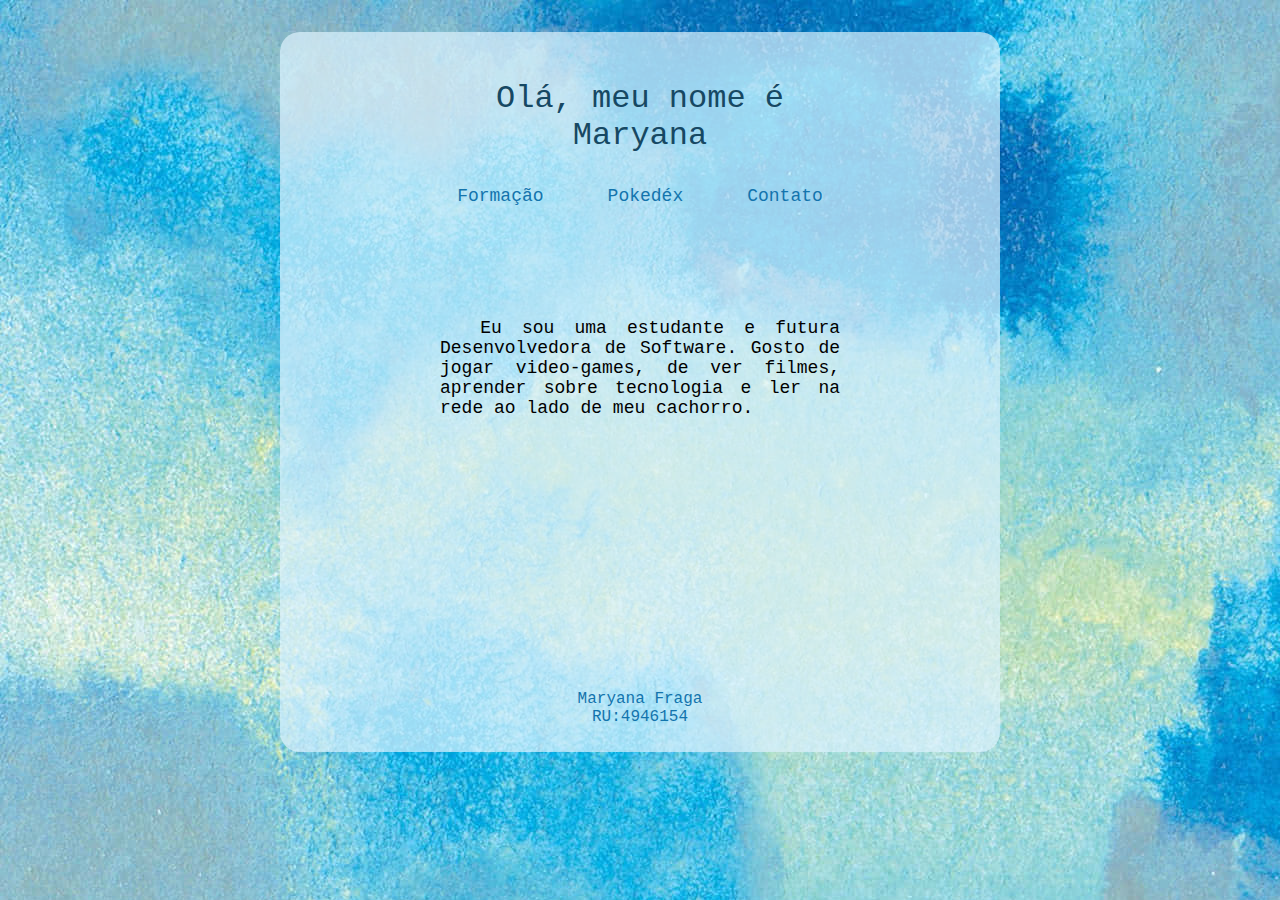
<file: index.html>
<!DOCTYPE html>
<html lang="pt-br">
    <head>
        <meta charset="UTF-8">
        <meta name="viewport" content="width=device-width, initial-scale=1.0">
        <link rel="stylesheet" href="styleIndex.css">
        <title>Portfolio</title>
    </head>

    <body>
        <div class="site"> 
            <div class="retangulo"></div>
            <header>
                <div class="saudacoes">
                    Olá, meu nome é
                    <div class="nome">Maryana</div>
                </div>
                
                
                <div class="interface-container">
                
                    <div class="links">
                        <a href="formacao.html">Formação</a>
                        <a href="pokedex.html">Pokedéx</a>
                        <a href="contato.html">Contato</a>
                    </div>

                </div>
            </header>
            
            <main>
                <p>&nbsp;&nbsp;Eu sou uma estudante e futura Desenvolvedora de Software. Gosto de jogar video-games, de ver filmes, aprender sobre tecnologia e ler na rede ao lado de meu cachorro.</p>
            </main>
            
            <footer>
                <div class="rodape">
                    <p class="nomeru">Maryana Fraga<br>RU:4946154</p>
                </div>
            </footer>

        </div><!--site-->

    </body>

</html>
</file>
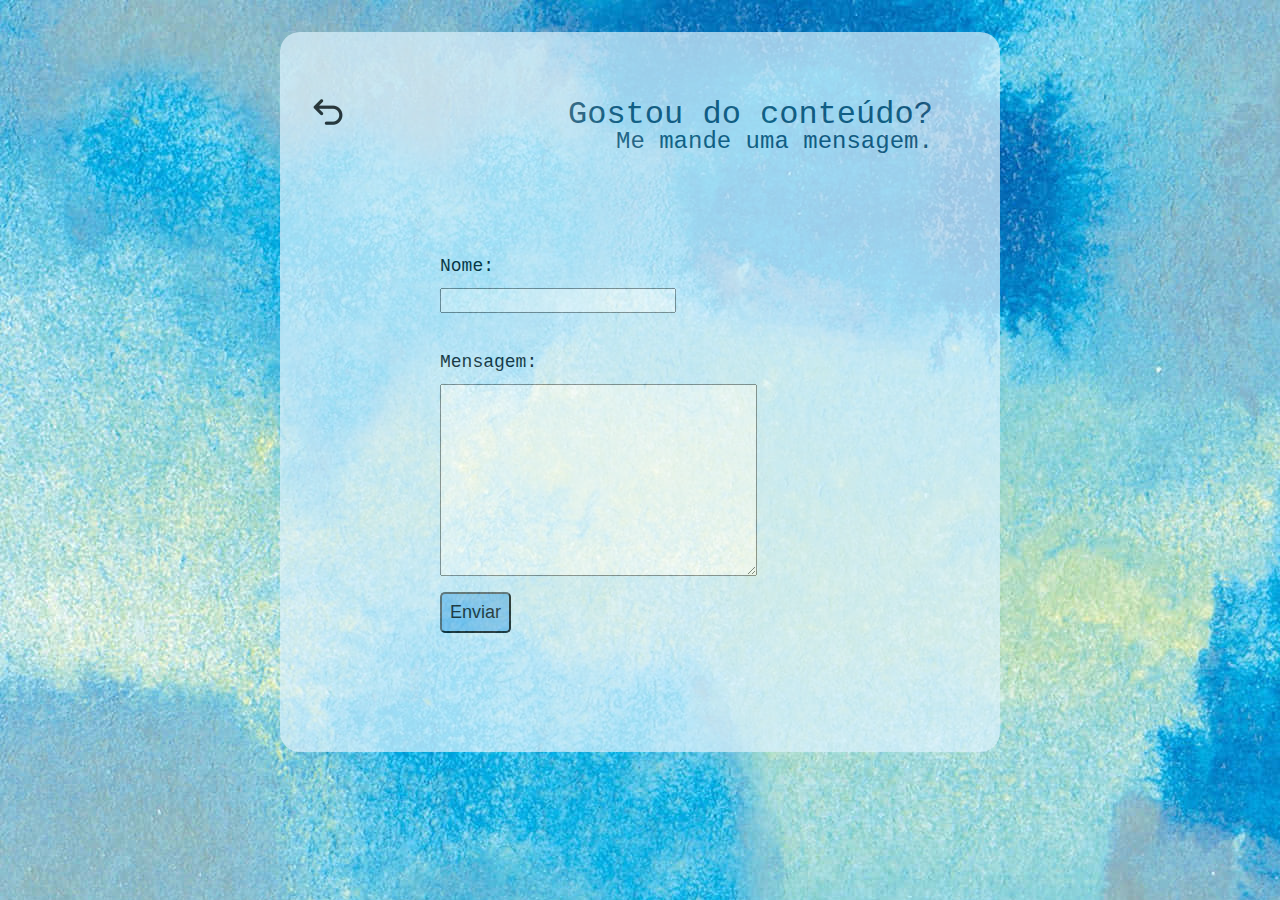
<file: contato.html>
<!DOCTYPE html>
<html lang="en">
<head>
    <meta charset="UTF-8">
    <meta name="viewport" content="width=device-width, initial-scale=1.0">
    <link rel="stylesheet" href="styleContato.css">
        <title>Contato</title>
</head>
<body>
    <div id="retangulo">
        <header>
            <a href="index.html"><img src="img/voltar.png" alt="Voltar" id="voltarButton"></a>
            <p id="titulo1">Gostou do conteúdo?</p>
            <p id="titulo2">Me mande uma mensagem.</p>
        </header>

        <body>
            <form>

                <p id="nome">Nome:</p>
                <input type="text" id="nomeTxt">
        
                <p id="mensagem">Mensagem:</p>
                <textarea name="mensagem" rows="10" cols="30"></textarea>
                
                <input type="submit" value="Enviar" id="botao">
        
            </form>
        </body>
    </div>
</body>
</html>
</file>
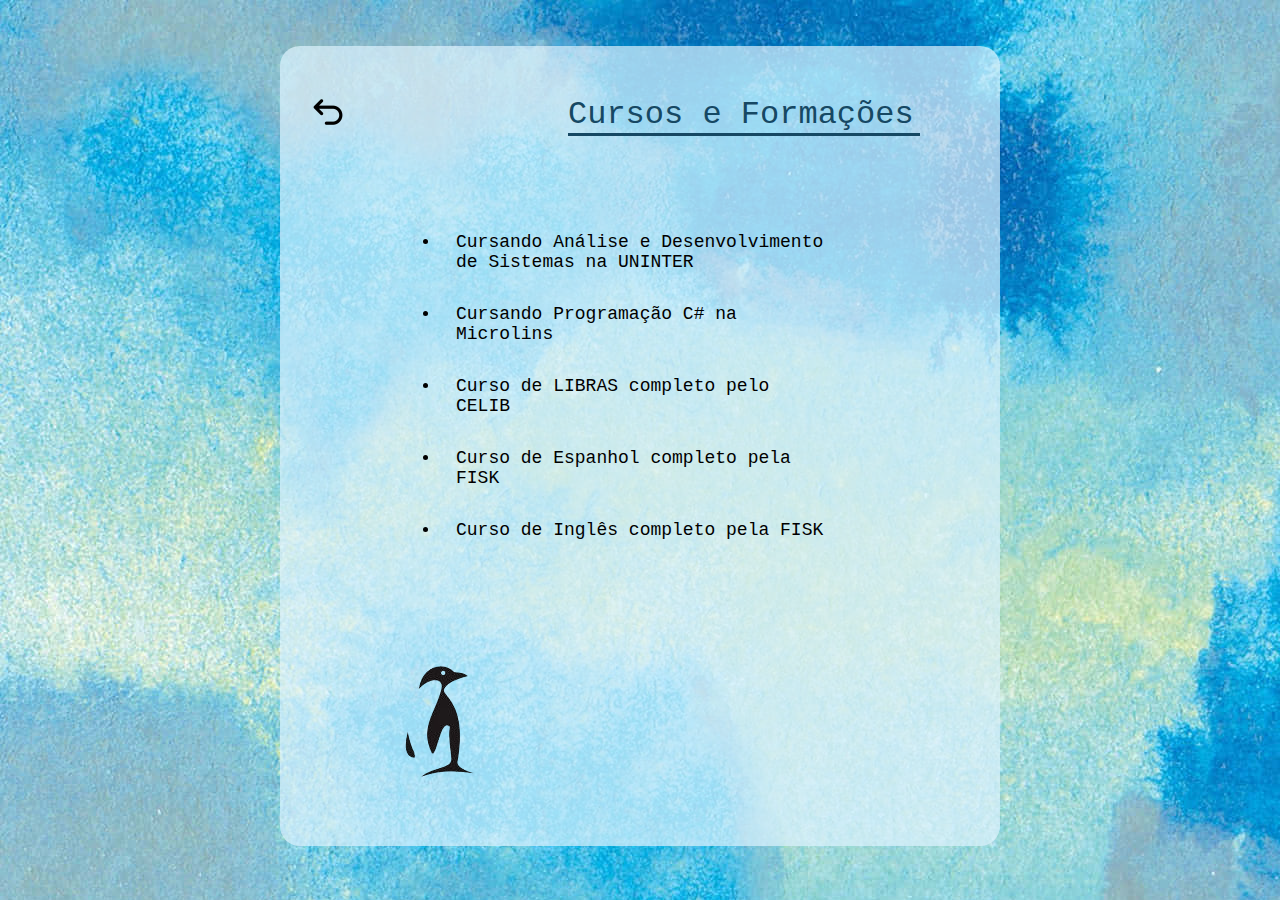
<file: formacao.html>
<!DOCTYPE html>
<html lang="pt-br">
    <head>
        <meta charset="UTF-8">
        <meta name="viewport" content="width=device-width, initial-scale=1.0">
        <link rel="stylesheet" href="styleFormacao.css">
        <title>Formação</title>
    </head>

    <body>
        <div class="site">
            <div id="retangulo"></div>
        
            <header>
                <a href="index.html"><img src="img/voltar.png" alt="Voltar" id="voltarButton"></a>
                <p>Cursos e Formações</p>
            </header>
            
            <main>
                <ul>
                    <li>Cursando Análise e Desenvolvimento de Sistemas na UNINTER</li>
                    <li>Cursando Programação C# na Microlins</li>
                    <li>Curso de LIBRAS completo pelo CELIB</li>
                    <li>Curso de Espanhol completo pela FISK</li>
                    <li>Curso de Inglês completo pela FISK</li>
                </ul>
            </main>
            
            <footer>
                <img src="img/pinguim-removebg-preview.png" alt="Pinguim">
            </footer>  

        </div><!--site-->

    </body>

</html>
</file>
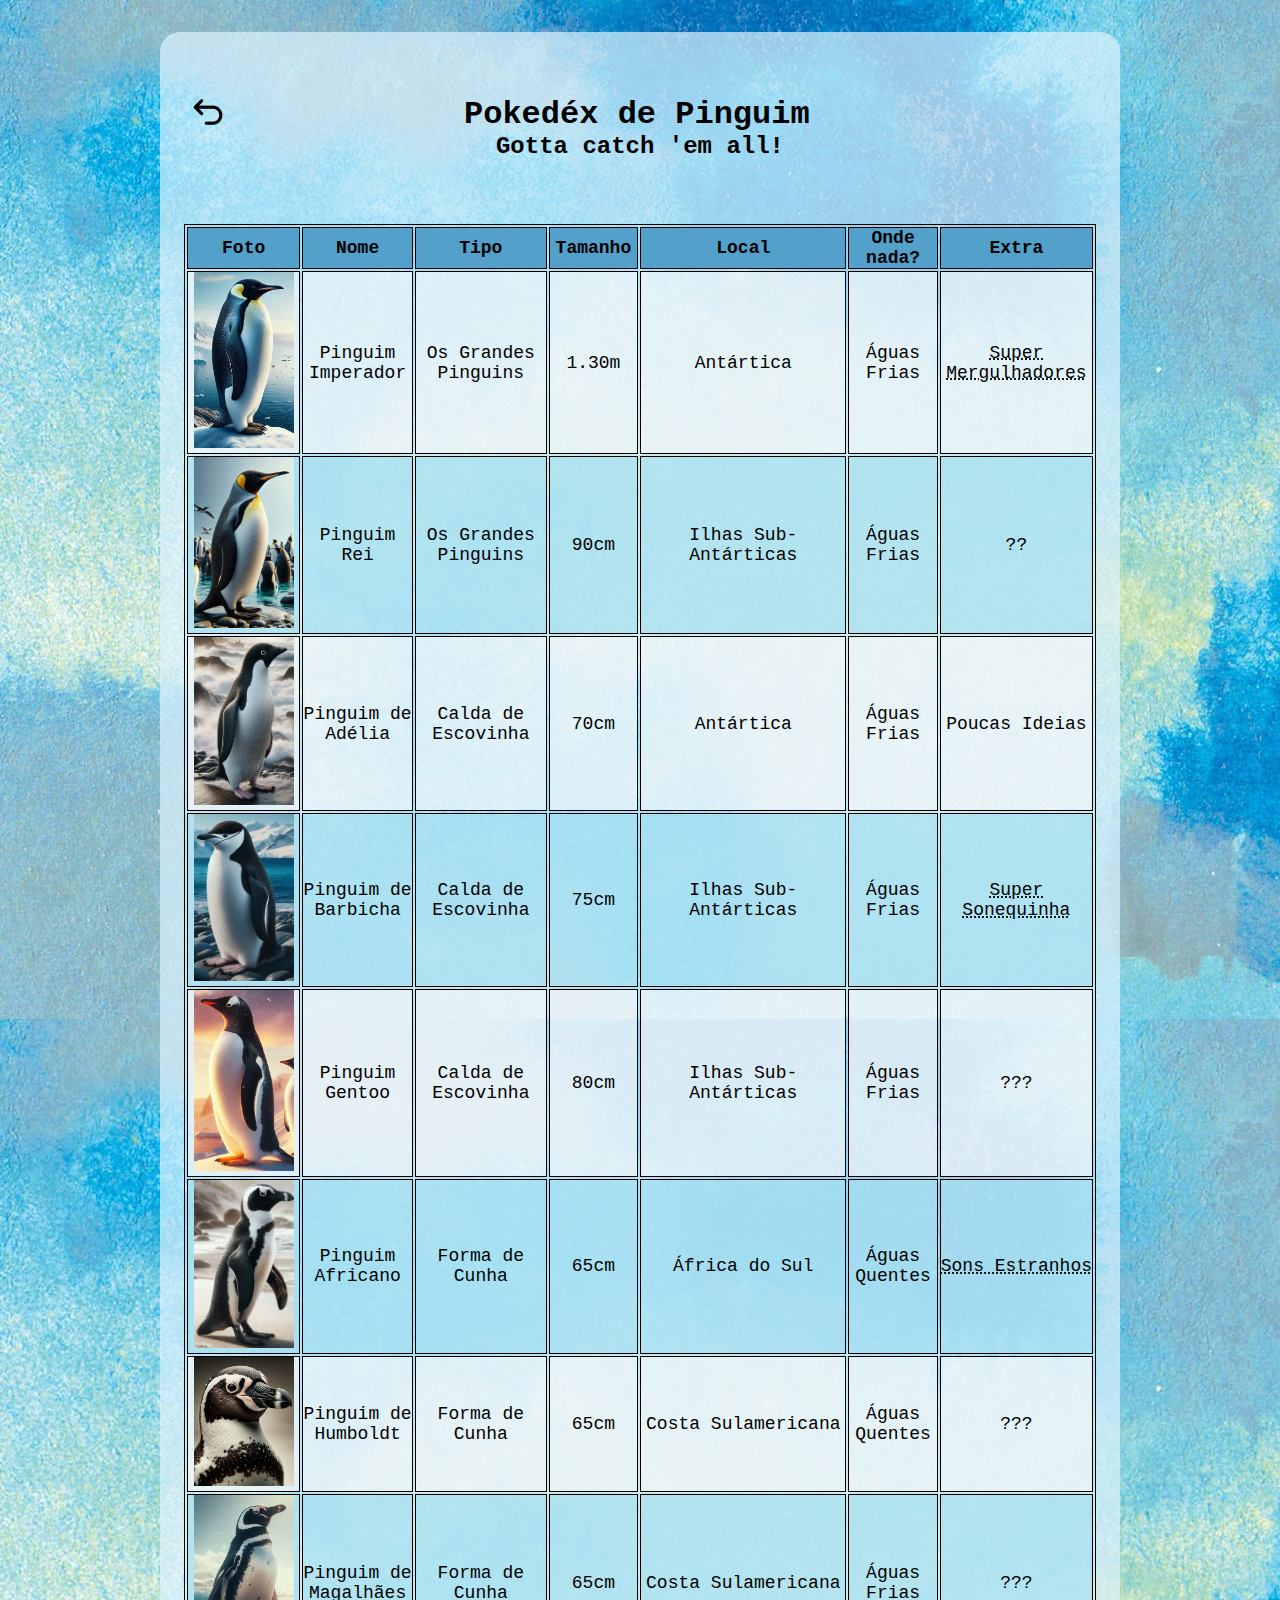
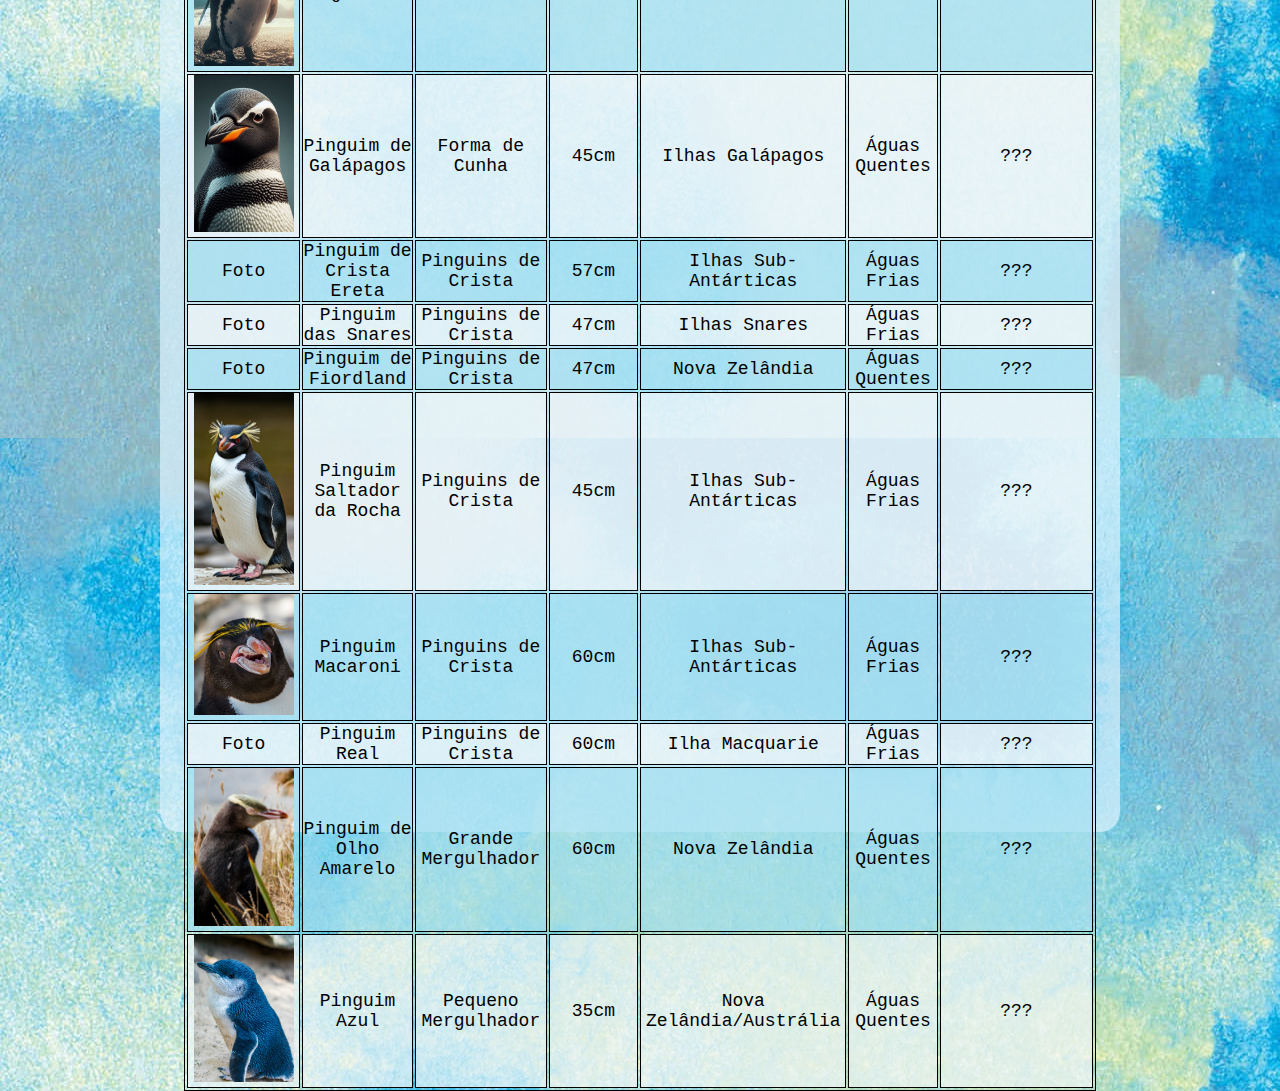
<file: pokedex.html>
<!DOCTYPE html>
<html lang="en">
<head>
    <meta charset="UTF-8">
    <meta name="viewport" content="width=device-width, initial-scale=1.0">
    <link rel="stylesheet" href="stylePokedex.css">
        <title>Pokedéx</title>
</head>
<body>
    <div class="site">
        <div id="retangulo"></div>
    
        <header>
            <a href="index.html"><img src="img/voltar.png" alt="Voltar" id="voltarButton"></a>
            <h1>Pokedéx de Pinguim</h1>
            <h2>Gotta catch 'em all!</h2>
        </header>
        <table>
            <thead>
                <tr>
                    <th>Foto</th>
                    <th>Nome</th>
                    <th>Tipo</th>
                    <th>Tamanho</th>
                    <th>Local</th>
                    <th>Onde nada?</th>
                    <th>Extra</th>
                </tr>
            </thead>
            <tbody>
                <tr>
                    <td><img src="img/pinguim-imperador2.png" width="100"></td>
                    <td>Pinguim Imperador</td>
                    <td>Os Grandes Pinguins</td>
                    <td>1.30m</td>
                    <td>Antártica</td>
                    <td>Águas Frias</td>
                    <td><abbr title="Além de serem os maiores pinguins atualmente, eles também tem corpos altamente evoluidos para o mergulho e nado.">Super Mergulhadores</td>
                </tr>
                <tr>
                    <td><img src="img/pinguim-rei2.png" width="100"></td>
                    <td>Pinguim Rei</td>
                    <td>Os Grandes Pinguins</td>
                    <td>90cm</td>
                    <td>Ilhas Sub-Antárticas</td>
                    <td>Águas Frias</td>
                    <td>??</td>
                </tr>
                <tr>
                    <td><img src="img/pinguim-adelia2.png" width="100"></td>
                    <td>Pinguim de Adélia</td>
                    <td>Calda de Escovinha</td>
                    <td>70cm</td>
                    <td>Antártica</td>
                    <td>Águas Frias</td>
                    <td>Poucas Ideias</td>
                </tr>
                <tr>
                    <td><img src="img/pinguim-de-barbicha2.png" width="100"></td>
                    <td>Pinguim de Barbicha</td>
                    <td>Calda de Escovinha</td>
                    <td>75cm</td>
                    <td>Ilhas Sub-Antárticas</td>
                    <td>Águas Frias</td>
                    <td><abbr title="Conhecidos por suas sonecas de poucos segundos, os Pinguins de Barbicha tiram milhares de mini-sonecas por dia">Super Sonequinha</td>
                </tr>
                <tr>
                    <td><img src="img/pinguim-gentoo2.png" width="100"></td>
                    <td>Pinguim Gentoo</td>
                    <td>Calda de Escovinha</td>
                    <td>80cm</td>
                    <td>Ilhas Sub-Antárticas</td>
                    <td>Águas Frias</td>
                    <td>???</td>
                </tr>
                <tr>
                    <td><img src="img/pinguim-africano2.png" width="100"></td>
                    <td>Pinguim Africano</td>
                    <td>Forma de Cunha</td>
                    <td>65cm</td>
                    <td>África do Sul</td>
                    <td>Águas Quentes</td>
                    <td><abbr title="Esses Pinguins produzem sons popularmente comparados com o relinchar de um burro">Sons Estranhos</td>
                </tr>
                <tr>
                    <td><img src="img/pinguim-de-humboldt2.png" width="100"></td>
                    <td>Pinguim de Humboldt</td>
                    <td>Forma de Cunha</td>
                    <td>65cm</td>
                    <td>Costa Sulamericana</td>
                    <td>Águas Quentes</td>
                    <td>???</td>
                </tr>
                <tr>
                    <td><img src="img/pinguim-de-magalhaes2.png" width="100"></td>
                    <td>Pinguim de Magalhães</td>
                    <td>Forma de Cunha</td>
                    <td>65cm</td>
                    <td>Costa Sulamericana</td>
                    <td>Águas Frias</td>
                    <td>???</td>
                </tr>
                <tr>
                    <td><img src="img/pinguim-de-galapagos2.png" width="100"></td>
                    <td>Pinguim de Galápagos</td>
                    <td>Forma de Cunha</td>
                    <td>45cm</td>
                    <td>Ilhas Galápagos</td>
                    <td>Águas Quentes</td>
                    <td>???</td>
                </tr>
                <tr>
                    <td>Foto</td>
                    <td>Pinguim de Crista Ereta</td>
                    <td>Pinguins de Crista</td>
                    <td>57cm</td>
                    <td>Ilhas Sub-Antárticas</td>
                    <td>Águas Frias</td>
                    <td>???</td>
                </tr>
                <tr>
                    <td>Foto</td>
                    <td>Pinguim das Snares</td>
                    <td>Pinguins de Crista</td>
                    <td>47cm</td>
                    <td>Ilhas Snares</td>
                    <td>Águas Frias</td>
                    <td>???</td>
                </tr>
                <tr>
                    <td>Foto</td>
                    <td>Pinguim de Fiordland</td>
                    <td>Pinguins de Crista</td>
                    <td>47cm</td>
                    <td>Nova Zelândia</td>
                    <td>Águas Quentes</td>
                    <td>???</td>
                </tr>
                <tr>
                    <td><img src="img/pinguim-saltador-da-rocha.jpg" width="100"></td>
                    <td>Pinguim Saltador da Rocha</td>
                    <td>Pinguins de Crista</td>
                    <td>45cm</td>
                    <td>Ilhas Sub-Antárticas</td>
                    <td>Águas Frias</td>
                    <td>???</td>
                </tr>
                <tr>
                    <td><img src="img/pinguin-macaroni-andre-mouton.jpg" width="100"></td>
                    <td>Pinguim Macaroni</td>
                    <td>Pinguins de Crista</td>
                    <td>60cm</td>
                    <td>Ilhas Sub-Antárticas</td>
                    <td>Águas Frias</td>
                    <td>???</td>
                </tr>
                <tr>
                    <td>Foto</td>
                    <td>Pinguim Real</td>
                    <td>Pinguins de Crista</td>
                    <td>60cm</td>
                    <td>Ilha Macquarie</td>
                    <td>Águas Frias</td>
                    <td>???</td>
                </tr>
                <tr>
                    <td><img src="img/pinguin-de-olho-amarelo-martyn-de-jong.jpg" width="100"></td>
                    <td>Pinguim de Olho Amarelo</td>
                    <td>Grande Mergulhador</td>
                    <td>60cm</td>
                    <td>Nova Zelândia</td>
                    <td>Águas Quentes</td>
                    <td>???</td>
                </tr>
                <tr>
                    <td><img src="img/punguim-fada-crina-miriam-cretu.jpg" width="100"></td>
                    <td>Pinguim Azul</td>
                    <td>Pequeno Mergulhador</td>
                    <td>35cm</td>
                    <td>Nova Zelândia/Austrália</td>
                    <td>Águas Quentes</td>
                    <td>???</td>
                </tr>
            </tbody> 
        </table>
    </div>
</body>
</html>
</file>
<file: styleIndex.css>
*{
    margin: 0;
    padding: 0;
}

body{
    background-image: url(img/pastel-blue-background-h6lsidoo4qi89enr.jpg);
    font-family: 'Courier New', Courier, monospace;
}

.site{
    width: 45rem;
    height: 45rem;
    margin-left: auto;
    margin-top: 2rem;
    margin-bottom: 2rem;
    margin-right: auto;
    position: relative;
    z-index: 1;
}

.retangulo{
    width: 45rem;
    height: 45rem;
    margin-top: 2%;
    margin-bottom: 2%;
    border-radius: 20px;
    background-color: #DDF2FD;
    opacity: 0.7;
    margin: auto;
    position: absolute;
    z-index: 0;
}

.saudacoes{
    font-size: xx-large;
    color: #164863;
    text-align: center;
    padding-top: 3rem;
    border-top-left-radius: 20px;
    border-top-right-radius: 20px;
    position: relative;
    z-index: 1;
    
}

.nome{
    margin-left: 16rem;
    margin-right: 16rem;
    text-align: center;
}

.nome:hover{
    font-family:Georgia, 'Times New Roman', Times, serif;

}

.interface-container{
    position: relative;
    z-index: 1;
}

.links{
    display: flex;
    justify-content: center;
}

a{
    color:rgb(19, 116, 173);
    text-decoration: none;
    font-size: large;
    margin: 2rem;
}

a:hover{
    color:midnightblue;
}

main{
    padding-top: 5rem;
    padding-left: 10rem;
    padding-right: 10rem;
    padding-bottom: 5rem;
    text-align: justify;
    font-size: large;
    position: relative;
    z-index: 1;
}

footer{
    padding-top: 12rem;
    color:rgb(19, 116, 173);
    text-align: center;
    position: relative;
    z-index: 1;
}
</file>
<file: styleContato.css>
*{
    margin: 0;
    padding: 0;
}

body{
    background-image: url(img/pastel-blue-background-h6lsidoo4qi89enr.jpg);
    font-family: 'Courier New', Courier, monospace;
}

.site{
    position: relative;
    z-index: 1;
    margin-top: 2rem;
    margin-bottom: 2rem;
    margin-left: auto;
    margin-right: auto;
}

#retangulo{
    width: 45rem;
    height: 45rem;
    border-radius: 20px;
    background-color: #DDF2FD;
    opacity: 0.7;
    margin-left: auto;
    margin-right: auto; 
    margin-top: 2rem;
    margin-bottom: 2rem;
    position: relative;
    z-index: 0;
}

#voltarButton{
    width: 2rem;
    top: 4rem;
    left: 2rem;
    position: absolute;
    float: left;
    z-index: 1;
}

#titulo1{
    top: 4rem;
    left: 18rem;
    font-size: xx-large;
    color: #164863;
    position: absolute;
    z-index: 1;
}

#titulo2{
    top: 6rem;
    left: 21rem;
    font-size: x-large;
    color: #164863;
    position: absolute;
    z-index: 1;
}

#nome{
    top: 14rem;
    left: 10rem;
    font-size: large;
    position: absolute;
}

#nomeTxt{
    top: 16rem;
    left: 10rem;
    font-size: large;
    position: absolute;
}

#mensagem{
    top: 20rem;
    left: 10rem;
    font-size: large;
    position: absolute;
}

textarea{
    top: 22rem;
    left: 10rem;
    font-size: large;
    position: absolute;
}

#botao{
    top: 35rem;
    left: 10rem;
    padding: 8px;
    background-color: rgb(129, 193, 240);
    border-radius: 5px;
    font-size: large;
    position: absolute;
}
</file>
<file: styleFormacao.css>
*{
    margin: 0;
    padding: 0;
}

body{
    background-image: url(img/pastel-blue-background-h6lsidoo4qi89enr.jpg);
    font-family: 'Courier New', Courier, monospace;
}

.site{
    width: 45rem;
    height: 45rem;
    margin-left: auto;
    margin-top: 2rem;
    margin-bottom: 2rem;
    margin-right: auto;
    position: relative;
    z-index: 1;
}

#retangulo{
    width: 45rem;
    height: 50rem;
    margin-top: 2%;
    margin-bottom: 2%;
    border-radius: 20px;
    background-color: #DDF2FD;
    opacity: 0.7;
    position: absolute;
    z-index: 0;
}

#voltarButton{
    width: 2rem;
    padding-top: 4rem;
    padding-right: 2rem;
    padding-left: 2rem;
    padding-bottom: 2rem;
    position: relative;
    float: left;
    z-index: 1;
}

p{
    font-size: xx-large;
    color: #164863;
    padding-top: 4rem;
    margin-left: 18rem;
    margin-right: 5rem;
    border-bottom: solid;
    position: relative;
    z-index: 1;
}

ul{
    margin-top: 5rem;
}

li{
    margin-left: 10rem;
    margin-right: 10rem;
    padding: 1rem;
    font-size: large;
    position: relative;
    z-index: 1;
}

footer{
    position: relative;
    z-index: 1;
}
</file>
<file: stylePokedex.css>
*{
    margin: 0;
    padding: 0;
}

body{
    background-image: url(img/pastel-blue-background-h6lsidoo4qi89enr.jpg);
    font-family: 'Courier New', Courier, monospace;
}

.site{
    width: 60rem;
    height: 60rem;
    margin-left: auto;
    margin-top: 2rem;
    margin-bottom: 2rem;
    margin-right: auto;
    position: relative;
    z-index: 1;
}

#retangulo{
    width: 60rem;
    height: 150rem;
    border-radius: 20px;
    background-color: #DDF2FD;
    position: absolute;
    opacity: 0.7;
    z-index: 0;
 }

#voltarButton{
    width: 2rem;
    margin-left: 2rem;
    position: relative;
    float: left;
    z-index: 1;
}

header{
    padding-top: 4rem;
    position: relative;
    z-index: 1;
}

h1{
    margin-left: 19rem;
}

h2{
    text-align: center;
}

table, th, td{
    width: 57rem;
    border: 1px solid black;
    margin: auto;
    margin-top: 4rem;
    text-align: center;
    font-size: large;
    position: relative;
    z-index: 1;
}

th{
    background-color: #53a0ca;
}
tr:nth-child(odd){
    background-color: rgba(242, 246, 248, 0.7);
}
tr:nth-child(even){
    background-color: rgb(165, 223, 241, 0.7);
}
</file>
